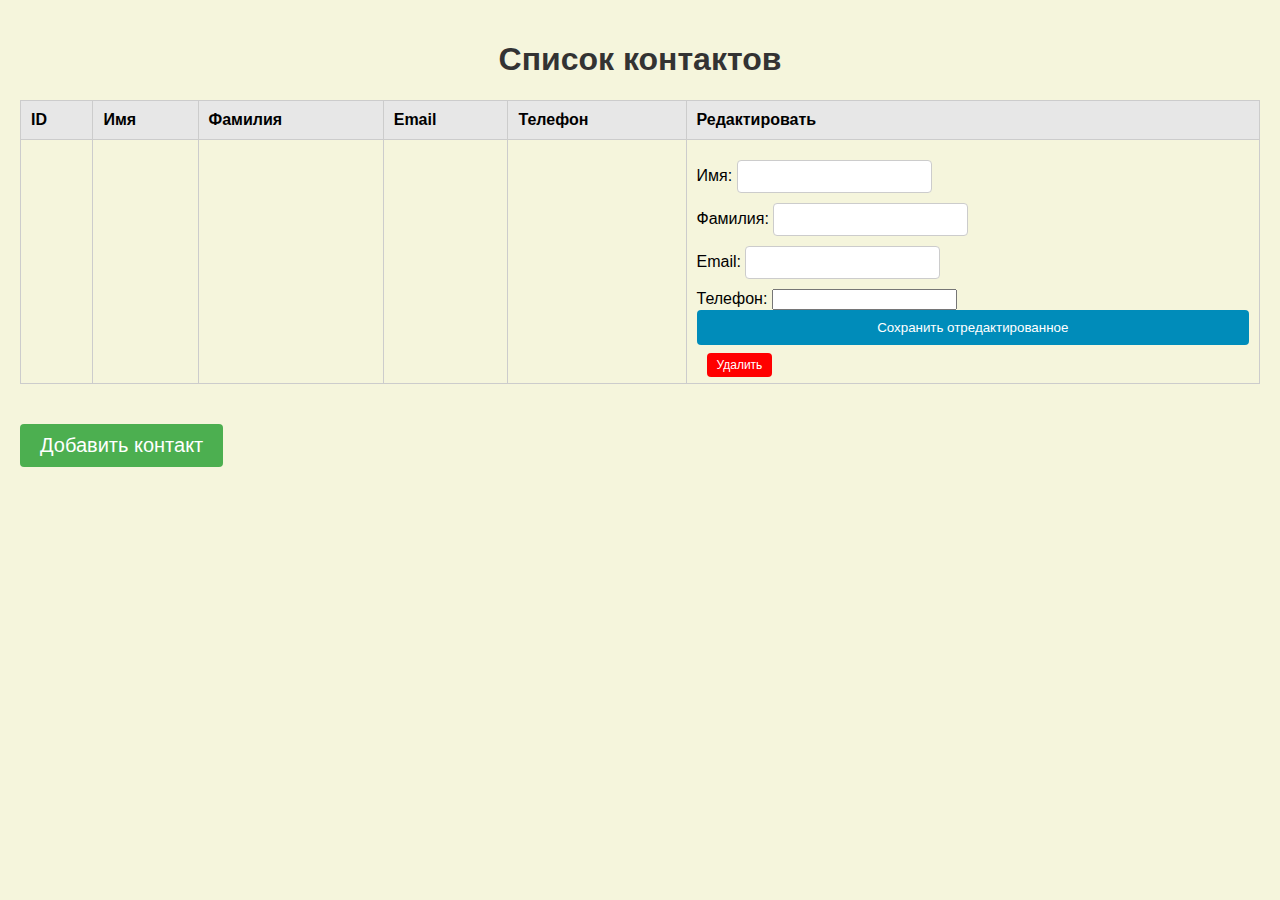
<file: src/main/resources/templates/index.html>
<!DOCTYPE html>
<html lang="ru" xmlns:th="http://www.thymeleaf.org">
<head>
    <meta charset="UTF-8">
    <meta name="viewport" content="width=device-width, initial-scale=1.0">
    <title>Contact Management</title>
    <style>
        /* Общий стиль */
        * {
            box-sizing: border-box;
        }

        body {
            font-family: Arial, sans-serif;
            background-color: #f5f5dc;
            margin: 0;
            padding: 20px;
        }

        h1 {
            text-align: center;
            color: #333;
        }

        table {
            width: 100%;
            border-collapse: collapse;
            margin: 20px 0;
        }

        table, th, td {
            border: 1px solid #ccc;
        }

        th, td {
            padding: 10px;
            text-align: left;
        }

        th {
            background-color: #e7e7e7;
        }

        form {
            display: flex;
            flex-direction: column;
            margin: 10px 0;
        }

        label {
            margin-bottom: 5px;
        }

        input[type="text"] {
            padding: 8px;
            margin-bottom: 10px;
            border: 1px solid #ccc;
            border-radius: 4px;
        }

        button,
        .add-contact,
        .delete-button {
            padding: 10px 15px;
            background-color: #008CBA;
            color: white;
            border: none;
            border-radius: 4px;
            cursor: pointer;
            transition: background-color 0.3s;
        }

        button:hover,
        .add-contact:hover,
        .delete-button:hover {
            background-color: #005f7f;
        }

        .add-contact {
            display: inline-block;
            text-align: center;
            background-color: #4CAF50; /* Зелёный цвет для добавления */
            font-size: 20px; /* Крупный шрифт */
            padding: 10px 20px; /* Аккуратные размеры кнопки */
            margin-top: 20px;
        }

        .delete-button {
            background-color: red;
            font-size: 12px; /* Мелкий шрифт */
            padding: 5px 10px; /* Маленькие размеры кнопки */
            margin-left: 10px;
        }

        /* Ссылки */
        a {
            color: #a52a2a;
            text-decoration: none;
        }

        a:hover {
            text-decoration: underline;
        }
    </style>
</head>

<body>
<h1>Список контактов</h1>
<table>
    <thead>
    <tr>
        <th>ID</th>
        <th>Имя</th>
        <th>Фамилия</th>
        <th>Email</th>
        <th>Телефон</th>
        <th>Редактировать</th>
    </tr>
    </thead>
    <tbody>
    <tr th:each="contact : ${contacts}">
        <td th:text="${contact.id}"></td>
        <td th:text="${contact.firstName}"></td>
        <td th:text="${contact.lastName}"></td>
        <td th:text="${contact.email}"></td>
        <td th:text="${contact.phone}"></td>
        <td>
            <form action="/contacts/edit" method="post">
                <input type="hidden" name="id" th:value="${contact.id}">
                <div>
                    <label for="firstName">Имя:</label>
                    <input type="text" id="firstName" name="firstName" required th:value="${contact.firstName}">
                </div>
                <div>
                    <label for="lastName">Фамилия:</label>
                    <input type="text" id="lastName" name="lastName" required th:value="${contact.lastName}">
                </div>
                <div>
                    <label for="email">Email:</label>
                    <input type="text" id="email" name="email" required th:value="${contact.email}">
                </div>
                <div>
                    <label for="phone">Телефон:</label>
                    <input id="phone" name="phone" required th:value="${contact.phone}">
                </div>
                <button type="submit">Сохранить отредактированное</button>
            </form>
            <a th:href="@{/contacts/delete/{id}(id=${contact.id})}" class="delete-button" onclick="return confirm('Вы уверены, что хотите удалить этот контакт?');">Удалить</a>
        </td>
    </tr>
    </tbody>
</table>

<a href="/contacts/create" class="add-contact">Добавить контакт</a>
</body>
</html>
</file>
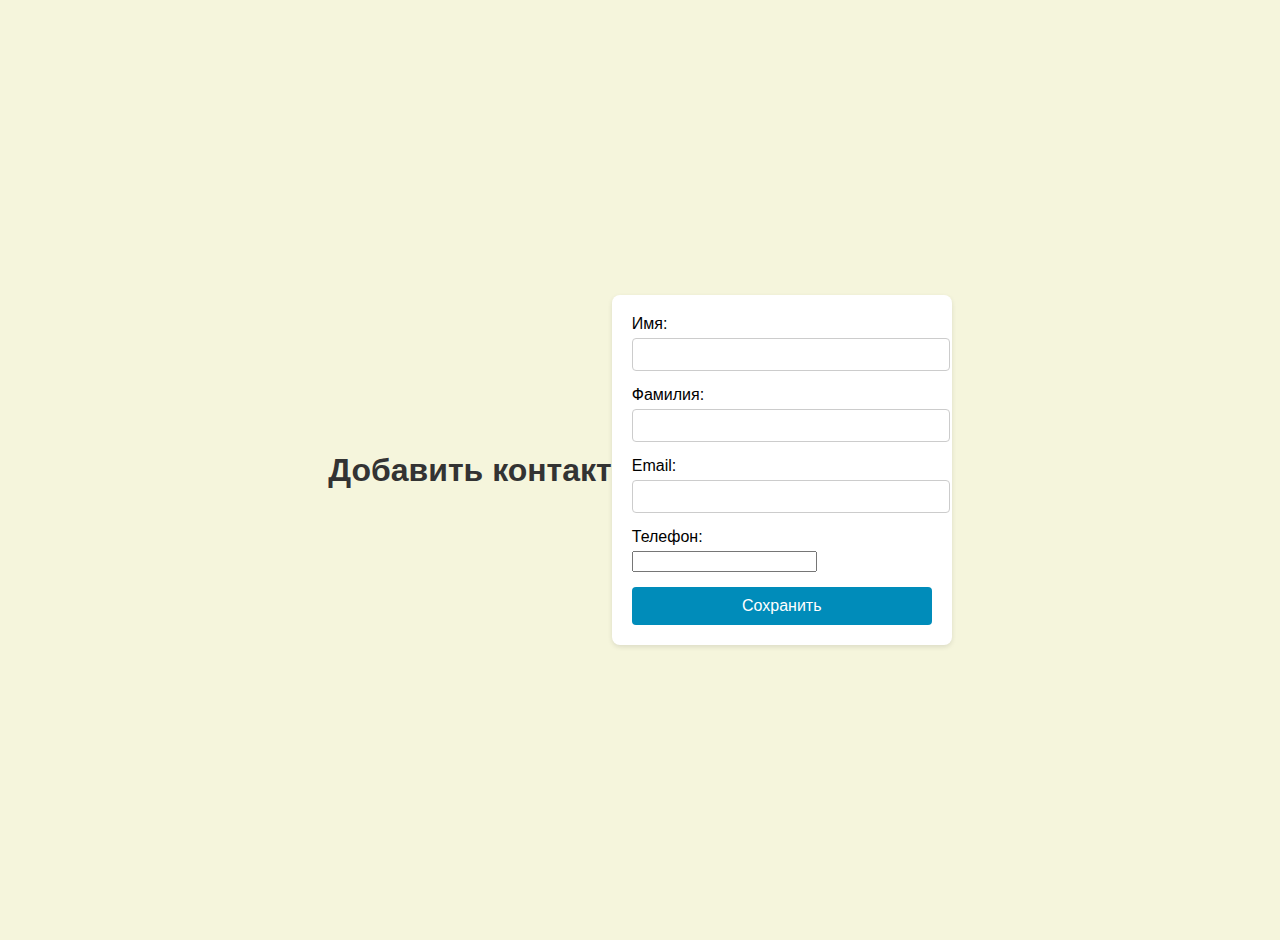
<file: src/main/resources/templates/create.html>
<!DOCTYPE html>
<html xmlns:th="http://www.thymeleaf.org">

<head>
    <meta charset="UTF-8">
    <title>Добавить контакт</title>
    <style>
        body {
            font-family: Arial, sans-serif;
            background-color: #f5f5dc;
            margin: 0;
            padding: 20px;
            display: flex;
            justify-content: center;
            align-items: center;
            height: 100vh;
        }

        h1 {
            text-align: center;
            color: #333;
        }

        form {
            background-color: white;
            padding: 20px;
            border-radius: 8px;
            box-shadow: 0 2px 5px rgba(0, 0, 0, 0.1);
            width: 300px;
        }

        div {
            margin-bottom: 15px;
        }

        label {
            display: block;
            margin-bottom: 5px;
        }

        input[type="text"] {
            width: 100%;
            padding: 8px;
            border: 1px solid #ccc;
            border-radius: 4px;
        }

        button {
            width: 100%;
            padding: 10px;
            background-color: #008CBA;
            color: white;
            border: none;
            border-radius: 4px;
            cursor: pointer;
            font-size: 16px;
            transition: background-color 0.3s;
        }

        button:hover {
            background-color: #005f7f;
        }
    </style>
</head>

<body>
<h1>Добавить контакт</h1>
<form action="/contacts/create" method="post">
    <div>
        <label for="firstName">Имя:</label>
        <input type="text" id="firstName" name="firstName" required th:value="${contacts.firstName}">
    </div>
    <div>
        <label for="lastName">Фамилия:</label>
        <input type="text" id="lastName" name="lastName" required th:value="${contacts.lastName}">
    </div>
    <div>
        <label for="email">Email:</label>
        <input type="text" id="email" name="email" required th:value="${contacts.email}">
    </div>
    <div>
        <label for="phone">Телефон:</label>
        <input id="phone" name="phone" required th:value="${contacts.phone}">
    </div>
    <button type="submit">Сохранить</button>
</form>
</body>

</html>
</file>
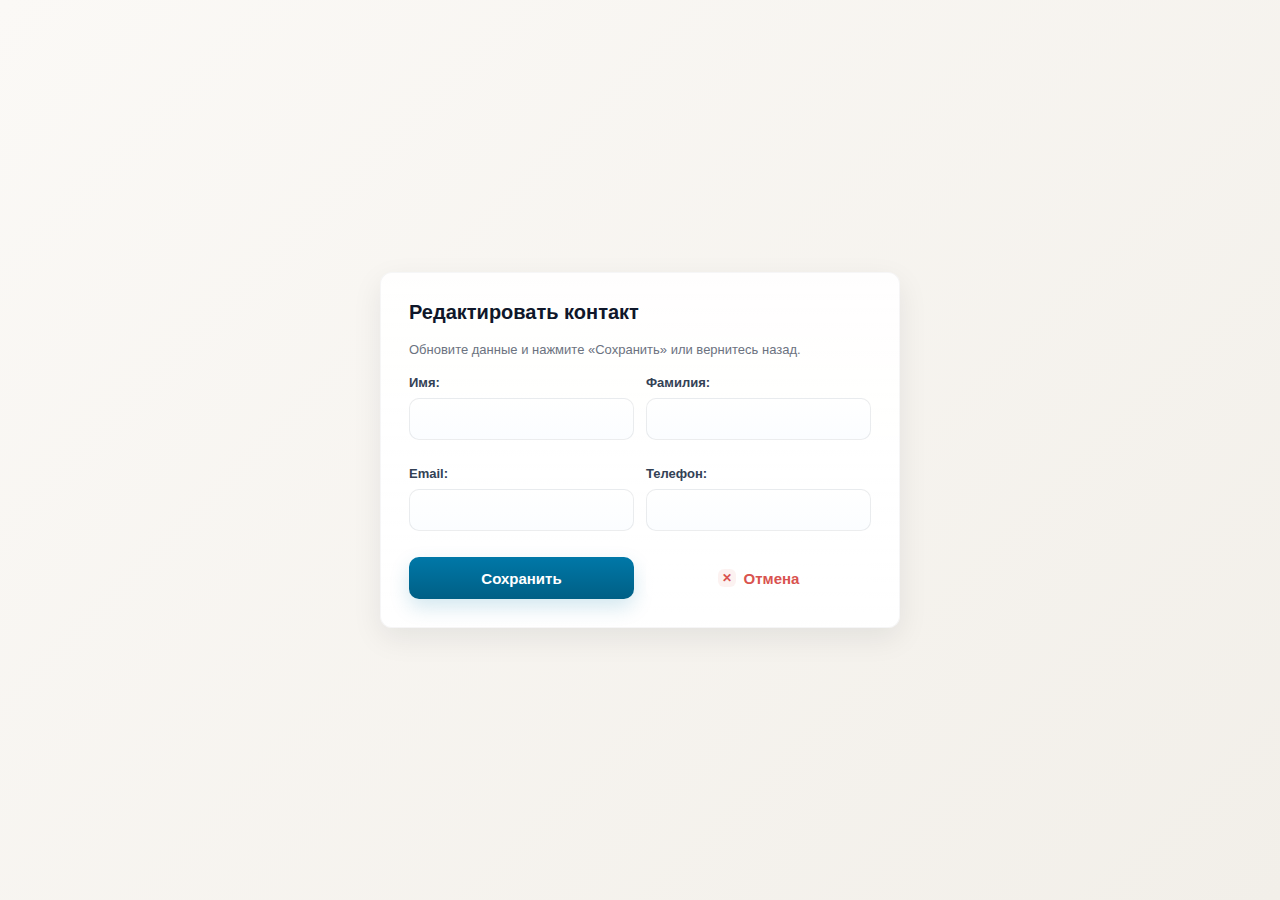
<file: src/main/resources/templates/edit.html>
<!DOCTYPE html>
<html lang="ru" xmlns:th="http://www.thymeleaf.org">
<head>
    <meta charset="UTF-8">
    <meta name="viewport" content="width=device-width, initial-scale=1.0">
    <title>Редактировать контакт</title>
    <style>
        /* Сохранена логика и атрибуты, улучшен внешний вид */
        :root{
            --bg1: #fbf9f6;
            --bg2: #f2efe9;
            --card: #ffffff;
            --accent: #0078a8; /* primary */
            --accent-dark: #005f85;
            --muted: #6b7280;
            --danger: #d9534f;
            --radius: 12px;
            --gap: 12px;
        }
        *{box-sizing: border-box}
        body {
            font-family: 'Inter', 'Segoe UI', Tahoma, Geneva, Verdana, sans-serif;
            background: linear-gradient(135deg, var(--bg1), var(--bg2));
            margin: 0;
            padding: 28px;
            display: flex;
            justify-content: center;
            align-items: center;
            min-height: 100vh;
            color: #1f2937;
        }
        .form-container {
            background: linear-gradient(180deg, rgba(255,255,255,0.9), var(--card));
            padding: 28px;
            border-radius: var(--radius);
            box-shadow: 0 10px 30px rgba(15, 23, 42, 0.08);
            width: 100%;
            max-width: 520px;
            border: 1px solid rgba(15,23,42,0.04);
        }
        h1 {
            text-align: left;
            color: #0f172a;
            margin: 0 0 18px 0;
            font-weight: 700;
            font-size: 20px;
            display:flex;align-items:center;gap:10px
        }
        .subtitle{color:var(--muted);font-size:13px;margin-top:6px}

        .form-grid{
            display:grid;
            grid-template-columns:1fr 1fr;
            gap: var(--gap);
            margin-top: 18px;
        }
        .form-group { margin-bottom: 14px; }
        label {
            display: block;
            margin-bottom: 8px;
            font-weight: 600;
            color: #334155;
            font-size: 13px;
        }
        input[type="text"], input[type="email"], input[type="tel"] {
            width: 100%;
            padding: 12px 14px;
            border: 1px solid rgba(15,23,42,0.08);
            border-radius: 10px;
            font-size: 14px;
            transition: border-color 0.18s, box-shadow 0.18s, transform 0.06s;
            background: linear-gradient(180deg, #fff, #fbfdff);
        }
        input::placeholder{color:#94a3b8}
        input:focus {
            outline: none;
            border-color: var(--accent);
            box-shadow: 0 6px 18px rgba(0,120,168,0.12);
            transform: translateY(-1px);
        }
        /* Стили кнопок */
        .button-group {
            display: flex;
            gap: 12px;
            margin-top: 12px;
        }
        .button-group .save-btn, .button-group .cancel-btn {
            flex: 1;
            padding: 12px 14px;
            border: none;
            border-radius: 10px;
            cursor: pointer;
            font-size: 15px;
            font-weight: 700;
            transition: all 0.18s ease;
            text-align: center;
            text-decoration: none;
            display: inline-flex;
            align-items: center;
            justify-content: center;
            gap:8px;
        }
        .save-btn {
            background: linear-gradient(180deg, var(--accent), var(--accent-dark));
            color: #fff;
            box-shadow: 0 8px 20px rgba(0,120,168,0.18);
        }
        .save-btn:hover{ transform: translateY(-2px); box-shadow: 0 14px 30px rgba(0,120,168,0.18)}

        /* Красивая кнопка Отмена как мягкая прозрачная с красным акцентом */
        .cancel-btn {
            background: linear-gradient(180deg, rgba(255,255,255,0.75), rgba(255,255,255,0.6));
            border: 1px solid rgba(217,83,79,0.14);
            color: var(--danger);
            font-weight: 700;
        }
        .cancel-btn::before{
            content: "✕";
            display:inline-block;
            width:18px;height:18px;
            line-height:18px;text-align:center;
            border-radius:6px;
            background: rgba(217,83,79,0.08);
            color: var(--danger);
            font-size:12px;
        }
        .cancel-btn:hover{
            background: rgba(217,83,79,0.06);
            color: #b52e2a;
            transform: translateY(-2px);
            border-color: rgba(181,46,42,0.18);
            box-shadow: 0 8px 20px rgba(181,46,42,0.06);
        }
        .cancel-btn:focus, .save-btn:focus{
            outline: 3px solid rgba(0,120,168,0.12);
            outline-offset: 2px;
        }
        /* Мобильная адаптация */
        @media (max-width:520px){
            .form-grid{grid-template-columns:1fr}
            .button-group{flex-direction:column}
        }
    </style>
</head>
<body>
<div class="form-container">
    <h1>Редактировать контакт</h1>
    <div class="subtitle">Обновите данные и нажмите «Сохранить» или вернитесь назад.</div>

    <!-- Добавлен th:object="${contact}" -->
    <form th:action="@{/contacts/edit}" method="post" th:object="${contact}">
        <!-- ID теперь тоже через th:field -->
        <input type="hidden" th:field="*{id}" />

        <div class="form-grid">
            <div class="form-group">
                <label for="firstName">Имя:</label>
                <input type="text" id="firstName" name="firstName" required th:field="*{firstName}">
            </div>
            <div class="form-group">
                <label for="lastName">Фамилия:</label>
                <input type="text" id="lastName" name="lastName" required th:field="*{lastName}">
            </div>
            <div class="form-group">
                <label for="email">Email:</label>
                <input type="email" id="email" name="email" required th:field="*{email}">
            </div>
            <div class="form-group">
                <label for="phone">Телефон:</label>
                <input type="tel" id="phone" name="phone" required th:field="*{phone}">
            </div>
        </div>

        <div class="button-group">
            <button type="submit" class="save-btn">Сохранить</button>
            <a href="/" class="cancel-btn" role="button" aria-label="Отмена">Отмена</a>
        </div>
    </form>
</div>
</body>
</html>
</file>
